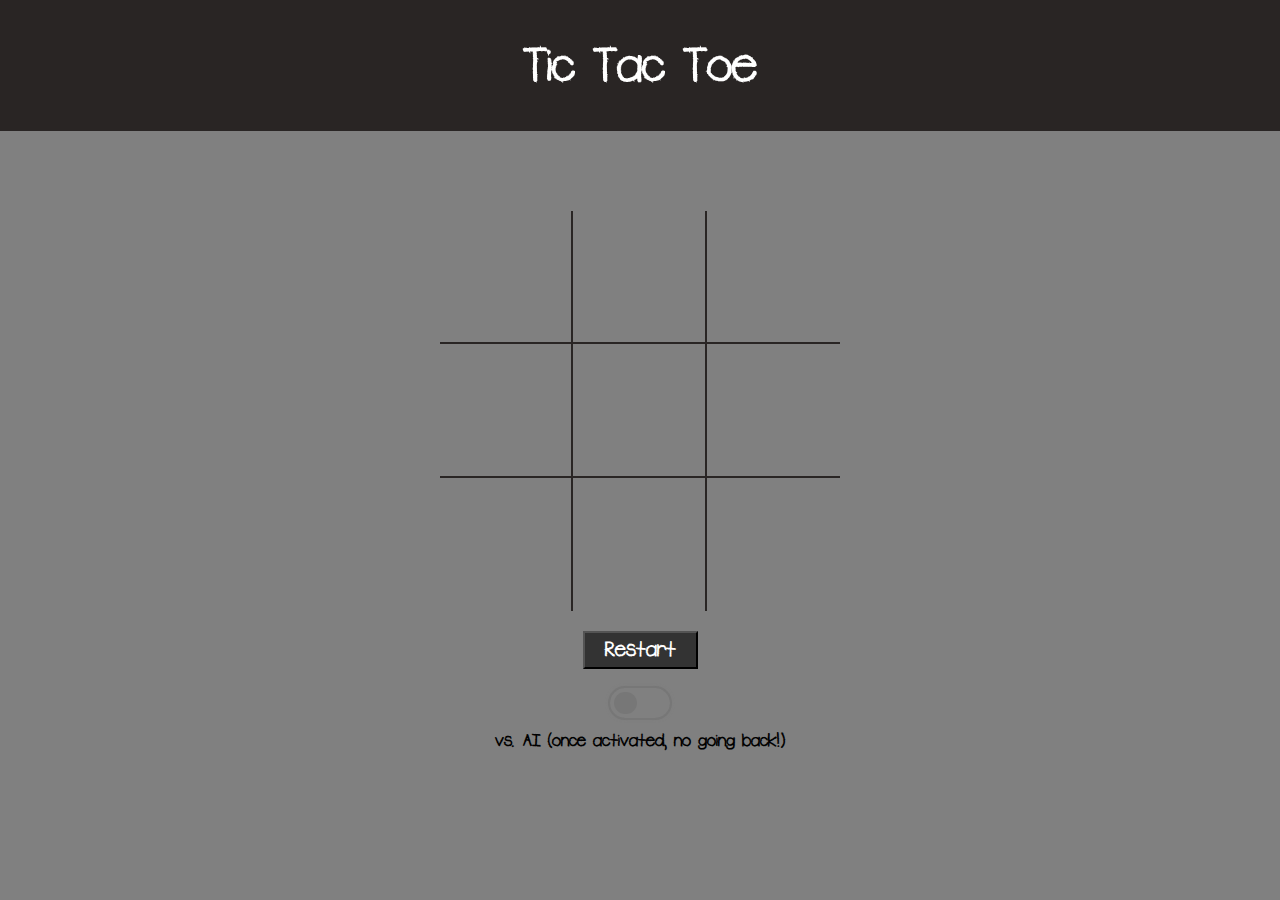
<file: index.html>
<!DOCTYPE html>
<html lang="en">

<head>
    <meta charset="UTF-8">
    <meta http-equiv="X-UA-Compatible" content="IE=edge">
    <meta name="viewport" content="width=device-width, initial-scale=1.0">
    <link rel="stylesheet" href="styles.css">
    <title>Document</title>
</head>

<body>
    <div class="container" id="blur">
        <header>
            <h1>Tic Tac Toe</h1>
        </header>
        <div class="board-wrapper">
            <div id="board">
            </div>
            <button onclick="Gameboard.resetBoard()">Restart</button>
        </div>
        <div>
        <label id="switch-slider" class="switch">
            <input id="checkbox1" type="checkbox">
            <span class="slider"></span>
          </label>
          <p id="switch-slider-text">vs. AI (once activated, no going back!)</p>
        </div>
    </div>
    <div id="popup">
        <h2 id="winner">testing this
        </h2>
        <a href="#" onclick="toggle()">Close</a>
    </div>
    </div>
    <script src="main.js"></script>
</body>

</html>
</file>
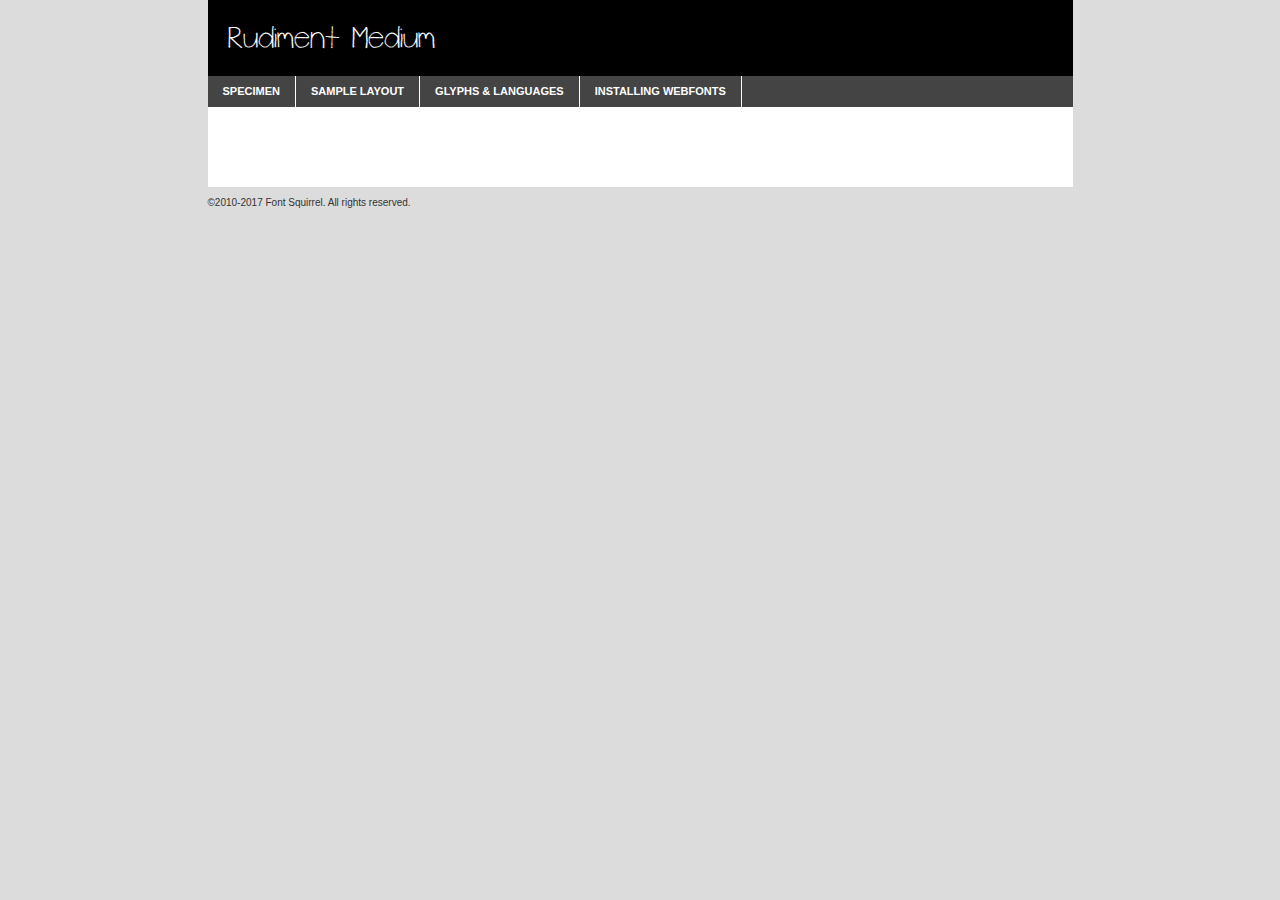
<file: fonts/rudiment-demo.html>
<!DOCTYPE html PUBLIC "-//W3C//DTD XHTML 1.0 Transitional//EN"
        "http://www.w3.org/TR/xhtml1/DTD/xhtml1-transitional.dtd">

<html xmlns="http://www.w3.org/1999/xhtml" xml:lang="en" lang="en">
<head>
    <meta http-equiv="Content-Type" content="text/html; charset=utf-8"/>
    <script src="http://ajax.googleapis.com/ajax/libs/jquery/1.7.2/jquery.min.js" type="text/javascript" charset="utf-8"></script>
    <script type="text/javascript">
		(function($) {
			$.fn.easyTabs = function(option) {
				var param = jQuery.extend({ fadeSpeed: 'fast', defaultContent: 1, activeClass: 'active' }, option);
				$(this).each(function() {
					var thisId = '#' + this.id;
					if ( param.defaultContent == '' )
					{
						param.defaultContent = 1;
					}
					if ( typeof param.defaultContent == 'number' )
					{
						var defaultTab = $(thisId + ' .tabs li:eq(' + (param.defaultContent - 1) + ') a').attr('href').substr(1);
					}
					else
					{
						var defaultTab = param.defaultContent;
					}
					$(thisId + ' .tabs li a').each(function() {
						var tabToHide = $(this).attr('href').substr(1);
						$('#' + tabToHide).addClass('easytabs-tab-content');
					});
					hideAll();
					changeContent(defaultTab);

					function hideAll() {$(thisId + ' .easytabs-tab-content').hide();}

					function changeContent(tabId)
					{
						hideAll();
						$(thisId + ' .tabs li').removeClass(param.activeClass);
						$(thisId + ' .tabs li a[href=#' + tabId + ']').closest('li').addClass(param.activeClass);
						if ( param.fadeSpeed != 'none' )
						{
							$(thisId + ' #' + tabId).fadeIn(param.fadeSpeed);
						}
						else
						{
							$(thisId + ' #' + tabId).show();
						}
					}

					$(thisId + ' .tabs li').click(function() {
						var tabId = $(this).find('a').attr('href').substr(1);
						changeContent(tabId);
						return false;
					});
				});
			}
		})(jQuery);
    </script>
    <link rel="stylesheet" href="specimen_files/specimen_stylesheet.css" type="text/css" charset="utf-8"/>
    <link rel="stylesheet" href="stylesheet.css" type="text/css" charset="utf-8"/>

    <style type="text/css">
        		body {
			font-family: 'rudimentmedium';
        		}

            </style>

    <title>Rudiment Medium Specimen</title>


    <script type="text/javascript" charset="utf-8">
		$(document).ready(function() {
			$('#container').easyTabs({ defaultContent: 1 });
		});
    </script>
</head>

<body>
<div id="container">
    <div id="header">
		Rudiment Medium    </div>
    <ul class="tabs">
        <li><a href="#specimen">Specimen</a></li>
        <li><a href="#layout">Sample Layout</a></li>
		        <li><a href="#glyphs">Glyphs &amp; Languages</a></li>
        <li><a href="#installing">Installing Webfonts</a></li>

    </ul>

    <div id="main_content">


        <div id="specimen">

            <div class="section">
                <div class="grid12 firstcol">
                    <div class="huge">AaBb</div>
                </div>
            </div>

            <div class="section">
                <div class="glyph_range">A&#x200B;B&#x200b;C&#x200b;D&#x200b;E&#x200b;F&#x200b;G&#x200b;H&#x200b;I&#x200b;J&#x200b;K&#x200b;L&#x200b;M&#x200b;N&#x200b;O&#x200b;P&#x200b;Q&#x200b;R&#x200b;S&#x200b;T&#x200b;U&#x200b;V&#x200b;W&#x200b;X&#x200b;Y&#x200b;Z&#x200b;a&#x200b;b&#x200b;c&#x200b;d&#x200b;e&#x200b;f&#x200b;g&#x200b;h&#x200b;i&#x200b;j&#x200b;k&#x200b;l&#x200b;m&#x200b;n&#x200b;o&#x200b;p&#x200b;q&#x200b;r&#x200b;s&#x200b;t&#x200b;u&#x200b;v&#x200b;w&#x200b;x&#x200b;y&#x200b;z&#x200b;1&#x200b;2&#x200b;3&#x200b;4&#x200b;5&#x200b;6&#x200b;7&#x200b;8&#x200b;9&#x200b;0&#x200b;&amp;&#x200b;.&#x200b;,&#x200b;?&#x200b;!&#x200b;&#64;&#x200b;(&#x200b;)&#x200b;#&#x200b;$&#x200b;%&#x200b;*&#x200b;+&#x200b;-&#x200b;=&#x200b;:&#x200b;;</div>
            </div>
            <div class="section">
                <div class="grid12 firstcol">
                    <table class="sample_table">
                        <tr>
                            <td>10</td>
                            <td class="size10">abcdefghijklmnopqrstuvwxyzABCDEFGHIJKLMNOPQRSTUVWXYZ0123456789abcdefghijklmnopqrstuvwxyzABCDEFGHIJKLMNOPQRSTUVWXYZ0123456789abcdefghijklmnopqrstuvwxyzABCDEFGHIJKLMNOPQRSTUVWXYZ</td>
                        </tr>
                        <tr>
                            <td>11</td>
                            <td class="size11">abcdefghijklmnopqrstuvwxyzABCDEFGHIJKLMNOPQRSTUVWXYZ0123456789abcdefghijklmnopqrstuvwxyzABCDEFGHIJKLMNOPQRSTUVWXYZ0123456789abcdefghijklmnopqrstuvwxyzABCDEFGHIJKLMNOPQRSTUVWXYZ</td>
                        </tr>
                        <tr>
                            <td>12</td>
                            <td class="size12">abcdefghijklmnopqrstuvwxyzABCDEFGHIJKLMNOPQRSTUVWXYZ0123456789abcdefghijklmnopqrstuvwxyzABCDEFGHIJKLMNOPQRSTUVWXYZ0123456789abcdefghijklmnopqrstuvwxyzABCDEFGHIJKLMNOPQRSTUVWXYZ</td>
                        </tr>
                        <tr>
                            <td>13</td>
                            <td class="size13">abcdefghijklmnopqrstuvwxyzABCDEFGHIJKLMNOPQRSTUVWXYZ0123456789abcdefghijklmnopqrstuvwxyzABCDEFGHIJKLMNOPQRSTUVWXYZ0123456789abcdefghijklmnopqrstuvwxyzABCDEFGHIJKLMNOPQRSTUVWXYZ</td>
                        </tr>
                        <tr>
                            <td>14</td>
                            <td class="size14">abcdefghijklmnopqrstuvwxyzABCDEFGHIJKLMNOPQRSTUVWXYZ0123456789abcdefghijklmnopqrstuvwxyzABCDEFGHIJKLMNOPQRSTUVWXYZ0123456789abcdefghijklmnopqrstuvwxyzABCDEFGHIJKLMNOPQRSTUVWXYZ</td>
                        </tr>
                        <tr>
                            <td>16</td>
                            <td class="size16">abcdefghijklmnopqrstuvwxyzABCDEFGHIJKLMNOPQRSTUVWXYZ0123456789abcdefghijklmnopqrstuvwxyzABCDEFGHIJKLMNOPQRSTUVWXYZ</td>
                        </tr>
                        <tr>
                            <td>18</td>
                            <td class="size18">abcdefghijklmnopqrstuvwxyzABCDEFGHIJKLMNOPQRSTUVWXYZ0123456789abcdefghijklmnopqrstuvwxyzABCDEFGHIJKLMNOPQRSTUVWXYZ</td>
                        </tr>
                        <tr>
                            <td>20</td>
                            <td class="size20">abcdefghijklmnopqrstuvwxyzABCDEFGHIJKLMNOPQRSTUVWXYZ0123456789abcdefghijklmnopqrstuvwxyzABCDEFGHIJKLMNOPQRSTUVWXYZ</td>
                        </tr>
                        <tr>
                            <td>24</td>
                            <td class="size24">abcdefghijklmnopqrstuvwxyzABCDEFGHIJKLMNOPQRSTUVWXYZ0123456789abcdefghijklmnopqrstuvwxyzABCDEFGHIJKLMNOPQRSTUVWXYZ</td>
                        </tr>
                        <tr>
                            <td>30</td>
                            <td class="size30">abcdefghijklmnopqrstuvwxyzABCDEFGHIJKLMNOPQRSTUVWXYZ0123456789abcdefghijklmnopqrstuvwxyzABCDEFGHIJKLMNOPQRSTUVWXYZ</td>
                        </tr>
                        <tr>
                            <td>36</td>
                            <td class="size36">abcdefghijklmnopqrstuvwxyzABCDEFGHIJKLMNOPQRSTUVWXYZ0123456789abcdefghijklmnopqrstuvwxyzABCDEFGHIJKLMNOPQRSTUVWXYZ</td>
                        </tr>
                        <tr>
                            <td>48</td>
                            <td class="size48">abcdefghijklmnopqrstuvwxyzABCDEFGHIJKLMNOPQRSTUVWXYZ0123456789abcdefghijklmnopqrstuvwxyzABCDEFGHIJKLMNOPQRSTUVWXYZ</td>
                        </tr>
                        <tr>
                            <td>60</td>
                            <td class="size60">abcdefghijklmnopqrstuvwxyzABCDEFGHIJKLMNOPQRSTUVWXYZ0123456789abcdefghijklmnopqrstuvwxyzABCDEFGHIJKLMNOPQRSTUVWXYZ</td>
                        </tr>
                        <tr>
                            <td>72</td>
                            <td class="size72">abcdefghijklmnopqrstuvwxyzABCDEFGHIJKLMNOPQRSTUVWXYZ0123456789abcdefghijklmnopqrstuvwxyzABCDEFGHIJKLMNOPQRSTUVWXYZ</td>
                        </tr>
                        <tr>
                            <td>90</td>
                            <td class="size90">abcdefghijklmnopqrstuvwxyzABCDEFGHIJKLMNOPQRSTUVWXYZ0123456789abcdefghijklmnopqrstuvwxyzABCDEFGHIJKLMNOPQRSTUVWXYZ</td>
                        </tr>
                    </table>

                </div>

            </div>


            <div class="section" id="bodycomparison">


                <div id="xheight">
                    <div class="fontbody">&#x25FC;&#x25FC;&#x25FC;&#x25FC;&#x25FC;&#x25FC;&#x25FC;&#x25FC;&#x25FC;&#x25FC;&#x25FC;&#x25FC;&#x25FC;&#x25FC;&#x25FC;&#x25FC;&#x25FC;&#x25FC;&#x25FC;&#x25FC;&#x25FC;&#x25FC;&#x25FC;&#x25FC;&#x25FC;&#x25FC;&#x25FC;&#x25FC;&#x25FC;&#x25FC;&#x25FC;&#x25FC;&#x25FC;&#x25FC;&#x25FC;&#x25FC;&#x25FC;&#x25FC;&#x25FC;&#x25FC;&#x25FC;&#x25FC;&#x25FC;&#x25FC;&#x25FC;&#x25FC;&#x25FC;&#x25FC;&#x25FC;&#x25FC;&#x25FC;&#x25FC;&#x25FC;&#x25FC;&#x25FC;&#x25FC;&#x25FC;&#x25FC;&#x25FC;&#x25FC;&#x25FC;&#x25FC;&#x25FC;&#x25FC;&#x25FC;&#x25FC;&#x25FC;&#x25FC;&#x25FC;&#x25FC;&#x25FC;&#x25FC;&#x25FC;&#x25FC;&#x25FC;&#x25FC;&#x25FC;&#x25FC;&#x25FC;&#x25FC;&#x25FC;&#x25FC;&#x25FC;&#x25FC;&#x25FC;&#x25FC;&#x25FC;&#x25FC;&#x25FC;&#x25FC;&#x25FC;&#x25FC;&#x25FC;&#x25FC;&#x25FC;&#x25FC;&#x25FC;&#x25FC;&#x25FC;body</div>
                    <div class="arialbody">body</div>
                    <div class="verdanabody">body</div>
                    <div class="georgiabody">body</div>
                </div>
                <div class="fontbody" style="z-index:1">
                    body<span>Rudiment Medium</span>
                </div>
                <div class="arialbody" style="z-index:1">
                    body<span>Arial</span>
                </div>
                <div class="verdanabody" style="z-index:1">
                    body<span>Verdana</span>
                </div>
                <div class="georgiabody" style="z-index:1">
                    body<span>Georgia</span>
                </div>


            </div>


            <div class="section psample psample_row1" id="">

                <div class="grid2 firstcol">
                    <p class="size10"><span>10.</span>Aenean lacinia bibendum nulla sed consectetur. Fusce dapibus, tellus ac cursus commodo, tortor mauris condimentum nibh, ut fermentum massa justo sit amet risus. Nullam id dolor id nibh ultricies vehicula ut id elit. Cum sociis natoque penatibus et magnis dis parturient montes, nascetur ridiculus mus. Nulla vitae elit libero, a pharetra augue.</p>

                </div>
                <div class="grid3">
                    <p class="size11"><span>11.</span>Aenean lacinia bibendum nulla sed consectetur. Fusce dapibus, tellus ac cursus commodo, tortor mauris condimentum nibh, ut fermentum massa justo sit amet risus. Nullam id dolor id nibh ultricies vehicula ut id elit. Cum sociis natoque penatibus et magnis dis parturient montes, nascetur ridiculus mus. Nulla vitae elit libero, a pharetra augue.</p>

                </div>
                <div class="grid3">
                    <p class="size12"><span>12.</span>Aenean lacinia bibendum nulla sed consectetur. Fusce dapibus, tellus ac cursus commodo, tortor mauris condimentum nibh, ut fermentum massa justo sit amet risus. Nullam id dolor id nibh ultricies vehicula ut id elit. Cum sociis natoque penatibus et magnis dis parturient montes, nascetur ridiculus mus. Nulla vitae elit libero, a pharetra augue.</p>

                </div>
                <div class="grid4">
                    <p class="size13"><span>13.</span>Aenean lacinia bibendum nulla sed consectetur. Fusce dapibus, tellus ac cursus commodo, tortor mauris condimentum nibh, ut fermentum massa justo sit amet risus. Nullam id dolor id nibh ultricies vehicula ut id elit. Cum sociis natoque penatibus et magnis dis parturient montes, nascetur ridiculus mus. Nulla vitae elit libero, a pharetra augue.</p>

                </div>
                <div class="white_blend"></div>

            </div>
            <div class="section psample psample_row2" id="">
                <div class="grid3 firstcol">
                    <p class="size14"><span>14.</span>Aenean lacinia bibendum nulla sed consectetur. Fusce dapibus, tellus ac cursus commodo, tortor mauris condimentum nibh, ut fermentum massa justo sit amet risus. Nullam id dolor id nibh ultricies vehicula ut id elit. Cum sociis natoque penatibus et magnis dis parturient montes, nascetur ridiculus mus. Nulla vitae elit libero, a pharetra augue.</p>

                </div>
                <div class="grid4">
                    <p class="size16"><span>16.</span>Aenean lacinia bibendum nulla sed consectetur. Fusce dapibus, tellus ac cursus commodo, tortor mauris condimentum nibh, ut fermentum massa justo sit amet risus. Nullam id dolor id nibh ultricies vehicula ut id elit. Cum sociis natoque penatibus et magnis dis parturient montes, nascetur ridiculus mus. Nulla vitae elit libero, a pharetra augue.</p>

                </div>
                <div class="grid5">
                    <p class="size18"><span>18.</span>Aenean lacinia bibendum nulla sed consectetur. Fusce dapibus, tellus ac cursus commodo, tortor mauris condimentum nibh, ut fermentum massa justo sit amet risus. Nullam id dolor id nibh ultricies vehicula ut id elit. Cum sociis natoque penatibus et magnis dis parturient montes, nascetur ridiculus mus. Nulla vitae elit libero, a pharetra augue.</p>

                </div>

                <div class="white_blend"></div>

            </div>

            <div class="section psample psample_row3" id="">
                <div class="grid5 firstcol">
                    <p class="size20"><span>20.</span>Aenean lacinia bibendum nulla sed consectetur. Fusce dapibus, tellus ac cursus commodo, tortor mauris condimentum nibh, ut fermentum massa justo sit amet risus. Nullam id dolor id nibh ultricies vehicula ut id elit. Cum sociis natoque penatibus et magnis dis parturient montes, nascetur ridiculus mus. Nulla vitae elit libero, a pharetra augue.</p>
                </div>
                <div class="grid7">
                    <p class="size24"><span>24.</span>Aenean lacinia bibendum nulla sed consectetur. Fusce dapibus, tellus ac cursus commodo, tortor mauris condimentum nibh, ut fermentum massa justo sit amet risus. Nullam id dolor id nibh ultricies vehicula ut id elit. Cum sociis natoque penatibus et magnis dis parturient montes, nascetur ridiculus mus. Nulla vitae elit libero, a pharetra augue.</p>
                </div>

                <div class="white_blend"></div>

            </div>

            <div class="section psample psample_row4" id="">
                <div class="grid12 firstcol">
                    <p class="size30"><span>30.</span>Aenean lacinia bibendum nulla sed consectetur. Fusce dapibus, tellus ac cursus commodo, tortor mauris condimentum nibh, ut fermentum massa justo sit amet risus. Nullam id dolor id nibh ultricies vehicula ut id elit. Cum sociis natoque penatibus et magnis dis parturient montes, nascetur ridiculus mus. Nulla vitae elit libero, a pharetra augue.</p>
                </div>
                <div class="white_blend"></div>

            </div>


            <div class="section psample psample_row1 fullreverse">
                <div class="grid2 firstcol">
                    <p class="size10"><span>10.</span>Aenean lacinia bibendum nulla sed consectetur. Fusce dapibus, tellus ac cursus commodo, tortor mauris condimentum nibh, ut fermentum massa justo sit amet risus. Nullam id dolor id nibh ultricies vehicula ut id elit. Cum sociis natoque penatibus et magnis dis parturient montes, nascetur ridiculus mus. Nulla vitae elit libero, a pharetra augue.</p>

                </div>
                <div class="grid3">
                    <p class="size11"><span>11.</span>Aenean lacinia bibendum nulla sed consectetur. Fusce dapibus, tellus ac cursus commodo, tortor mauris condimentum nibh, ut fermentum massa justo sit amet risus. Nullam id dolor id nibh ultricies vehicula ut id elit. Cum sociis natoque penatibus et magnis dis parturient montes, nascetur ridiculus mus. Nulla vitae elit libero, a pharetra augue.</p>

                </div>
                <div class="grid3">
                    <p class="size12"><span>12.</span>Aenean lacinia bibendum nulla sed consectetur. Fusce dapibus, tellus ac cursus commodo, tortor mauris condimentum nibh, ut fermentum massa justo sit amet risus. Nullam id dolor id nibh ultricies vehicula ut id elit. Cum sociis natoque penatibus et magnis dis parturient montes, nascetur ridiculus mus. Nulla vitae elit libero, a pharetra augue.</p>

                </div>
                <div class="grid4">
                    <p class="size13"><span>13.</span>Aenean lacinia bibendum nulla sed consectetur. Fusce dapibus, tellus ac cursus commodo, tortor mauris condimentum nibh, ut fermentum massa justo sit amet risus. Nullam id dolor id nibh ultricies vehicula ut id elit. Cum sociis natoque penatibus et magnis dis parturient montes, nascetur ridiculus mus. Nulla vitae elit libero, a pharetra augue.</p>

                </div>
                <div class="black_blend"></div>

            </div>

            <div class="section psample psample_row2 fullreverse">
                <div class="grid3 firstcol">
                    <p class="size14"><span>14.</span>Aenean lacinia bibendum nulla sed consectetur. Fusce dapibus, tellus ac cursus commodo, tortor mauris condimentum nibh, ut fermentum massa justo sit amet risus. Nullam id dolor id nibh ultricies vehicula ut id elit. Cum sociis natoque penatibus et magnis dis parturient montes, nascetur ridiculus mus. Nulla vitae elit libero, a pharetra augue.</p>

                </div>
                <div class="grid4">
                    <p class="size16"><span>16.</span>Aenean lacinia bibendum nulla sed consectetur. Fusce dapibus, tellus ac cursus commodo, tortor mauris condimentum nibh, ut fermentum massa justo sit amet risus. Nullam id dolor id nibh ultricies vehicula ut id elit. Cum sociis natoque penatibus et magnis dis parturient montes, nascetur ridiculus mus. Nulla vitae elit libero, a pharetra augue.</p>

                </div>
                <div class="grid5">
                    <p class="size18"><span>18.</span>Aenean lacinia bibendum nulla sed consectetur. Fusce dapibus, tellus ac cursus commodo, tortor mauris condimentum nibh, ut fermentum massa justo sit amet risus. Nullam id dolor id nibh ultricies vehicula ut id elit. Cum sociis natoque penatibus et magnis dis parturient montes, nascetur ridiculus mus. Nulla vitae elit libero, a pharetra augue.</p>

                </div>
                <div class="black_blend"></div>

            </div>

            <div class="section psample fullreverse psample_row3" id="">
                <div class="grid5 firstcol">
                    <p class="size20"><span>20.</span>Aenean lacinia bibendum nulla sed consectetur. Fusce dapibus, tellus ac cursus commodo, tortor mauris condimentum nibh, ut fermentum massa justo sit amet risus. Nullam id dolor id nibh ultricies vehicula ut id elit. Cum sociis natoque penatibus et magnis dis parturient montes, nascetur ridiculus mus. Nulla vitae elit libero, a pharetra augue.</p>
                </div>
                <div class="grid7">
                    <p class="size24"><span>24.</span>Aenean lacinia bibendum nulla sed consectetur. Fusce dapibus, tellus ac cursus commodo, tortor mauris condimentum nibh, ut fermentum massa justo sit amet risus. Nullam id dolor id nibh ultricies vehicula ut id elit. Cum sociis natoque penatibus et magnis dis parturient montes, nascetur ridiculus mus. Nulla vitae elit libero, a pharetra augue.</p>
                </div>

                <div class="black_blend"></div>

            </div>

            <div class="section psample fullreverse psample_row4" id="" style="border-bottom: 20px #000 solid;">
                <div class="grid12 firstcol">
                    <p class="size30"><span>30.</span>Aenean lacinia bibendum nulla sed consectetur. Fusce dapibus, tellus ac cursus commodo, tortor mauris condimentum nibh, ut fermentum massa justo sit amet risus. Nullam id dolor id nibh ultricies vehicula ut id elit. Cum sociis natoque penatibus et magnis dis parturient montes, nascetur ridiculus mus. Nulla vitae elit libero, a pharetra augue.</p>
                </div>
                <div class="black_blend"></div>

            </div>


        </div>

        <div id="layout">

            <div class="section">

                <div class="grid12 firstcol">
                    <h1>Lorem Ipsum Dolor</h1>
                    <h2>Etiam porta sem malesuada magna mollis euismod</h2>

                    <p class="byline">By <a href="#link">Aenean Lacinia</a></p>
                </div>
            </div>
            <div class="section">
                <div class="grid8 firstcol">
                    <p class="large">Donec sed odio dui. Morbi leo risus, porta ac consectetur ac, vestibulum at eros. Fusce dapibus, tellus ac cursus commodo, tortor mauris condimentum nibh, ut fermentum massa justo sit amet risus. </p>


                    <h3>Pellentesque ornare sem</h3>

                    <p>Maecenas sed diam eget risus varius blandit sit amet non magna. Maecenas faucibus mollis interdum. Donec ullamcorper nulla non metus auctor fringilla. Nullam id dolor id nibh ultricies vehicula ut id elit. Nullam id dolor id nibh ultricies vehicula ut id elit. </p>

                    <p>Aenean eu leo quam. Pellentesque ornare sem lacinia quam venenatis vestibulum. Lorem ipsum dolor sit amet, consectetur adipiscing elit. Cum sociis natoque penatibus et magnis dis parturient montes, nascetur ridiculus mus. </p>

                    <p>Nulla vitae elit libero, a pharetra augue. Praesent commodo cursus magna, vel scelerisque nisl consectetur et. Aenean lacinia bibendum nulla sed consectetur. </p>

                    <p>Nullam quis risus eget urna mollis ornare vel eu leo. Nullam quis risus eget urna mollis ornare vel eu leo. Maecenas sed diam eget risus varius blandit sit amet non magna. Donec ullamcorper nulla non metus auctor fringilla. </p>

                    <h3>Cras mattis consectetur</h3>

                    <p>Aenean eu leo quam. Pellentesque ornare sem lacinia quam venenatis vestibulum. Aenean lacinia bibendum nulla sed consectetur. Integer posuere erat a ante venenatis dapibus posuere velit aliquet. Cras mattis consectetur purus sit amet fermentum. </p>

                    <p>Nullam id dolor id nibh ultricies vehicula ut id elit. Nullam quis risus eget urna mollis ornare vel eu leo. Cras mattis consectetur purus sit amet fermentum.</p>
                </div>

                <div class="grid4 sidebar">

                    <div class="box reverse">
                        <p class="last">Nullam quis risus eget urna mollis ornare vel eu leo. Donec ullamcorper nulla non metus auctor fringilla. Cras mattis consectetur purus sit amet fermentum. Sed posuere consectetur est at lobortis. Lorem ipsum dolor sit amet, consectetur adipiscing elit. </p>
                    </div>

                    <p class="caption">Maecenas sed diam eget risus varius.</p>

                    <p>Vestibulum id ligula porta felis euismod semper. Integer posuere erat a ante venenatis dapibus posuere velit aliquet. Vestibulum id ligula porta felis euismod semper. Sed posuere consectetur est at lobortis. Maecenas sed diam eget risus varius blandit sit amet non magna. Fusce dapibus, tellus ac cursus commodo, tortor mauris condimentum nibh, ut fermentum massa justo sit amet risus. </p>


                    <p>Duis mollis, est non commodo luctus, nisi erat porttitor ligula, eget lacinia odio sem nec elit. Aenean lacinia bibendum nulla sed consectetur. Vivamus sagittis lacus vel augue laoreet rutrum faucibus dolor auctor. Aenean lacinia bibendum nulla sed consectetur. Nullam quis risus eget urna mollis ornare vel eu leo. </p>

                    <p>Praesent commodo cursus magna, vel scelerisque nisl consectetur et. Donec ullamcorper nulla non metus auctor fringilla. Maecenas faucibus mollis interdum. Fusce dapibus, tellus ac cursus commodo, tortor mauris condimentum nibh, ut fermentum massa justo sit amet risus. </p>

                </div>
            </div>

        </div>


		

        <div id="glyphs">
            <div class="section">
                <div class="grid12 firstcol">

                    <h1>Language Support</h1>
                    <p>The subset of Rudiment Medium in this kit supports the following languages:<br/>

						English, Arrernte, Bislama, Cebuano, Fijian, Gilbertese, Hmong, Ibanag, Iloko_ilokano, Interglossa_glosa, Interlingua, Lojban, Norfolk_pitcairnese, Oromo, Rotokas, Seychelles_creole, Shona, Somali, Southern_ndebele, Swahili, Swati_swazi, Tok_pisin, Warlpiri, Xhosa, Zulu, Latinbasic, Ubasic, Demo                    </p>
                    <h1>Glyph Chart</h1>
                    <p>The subset of Rudiment Medium in this kit includes all the glyphs listed below. Unicode entities are included above each glyph to help you insert individual characters into your layout.</p>
                    <div id="glyph_chart">

																				                                <div><p>&amp;#13;</p>&#13;</div>
																				                                <div><p>&amp;#32;</p>&#32;</div>
																				                                <div><p>&amp;#33;</p>&#33;</div>
																				                                <div><p>&amp;#34;</p>&#34;</div>
																				                                <div><p>&amp;#35;</p>&#35;</div>
																				                                <div><p>&amp;#36;</p>&#36;</div>
																				                                <div><p>&amp;#37;</p>&#37;</div>
																				                                <div><p>&amp;#38;</p>&#38;</div>
																				                                <div><p>&amp;#39;</p>&#39;</div>
																				                                <div><p>&amp;#40;</p>&#40;</div>
																				                                <div><p>&amp;#41;</p>&#41;</div>
																				                                <div><p>&amp;#42;</p>&#42;</div>
																				                                <div><p>&amp;#43;</p>&#43;</div>
																				                                <div><p>&amp;#44;</p>&#44;</div>
																				                                <div><p>&amp;#45;</p>&#45;</div>
																				                                <div><p>&amp;#46;</p>&#46;</div>
																				                                <div><p>&amp;#47;</p>&#47;</div>
																				                                <div><p>&amp;#48;</p>&#48;</div>
																				                                <div><p>&amp;#49;</p>&#49;</div>
																				                                <div><p>&amp;#50;</p>&#50;</div>
																				                                <div><p>&amp;#51;</p>&#51;</div>
																				                                <div><p>&amp;#52;</p>&#52;</div>
																				                                <div><p>&amp;#53;</p>&#53;</div>
																				                                <div><p>&amp;#54;</p>&#54;</div>
																				                                <div><p>&amp;#55;</p>&#55;</div>
																				                                <div><p>&amp;#56;</p>&#56;</div>
																				                                <div><p>&amp;#57;</p>&#57;</div>
																				                                <div><p>&amp;#58;</p>&#58;</div>
																				                                <div><p>&amp;#59;</p>&#59;</div>
																				                                <div><p>&amp;#60;</p>&#60;</div>
																				                                <div><p>&amp;#61;</p>&#61;</div>
																				                                <div><p>&amp;#62;</p>&#62;</div>
																				                                <div><p>&amp;#63;</p>&#63;</div>
																				                                <div><p>&amp;#64;</p>&#64;</div>
																				                                <div><p>&amp;#65;</p>&#65;</div>
																				                                <div><p>&amp;#66;</p>&#66;</div>
																				                                <div><p>&amp;#67;</p>&#67;</div>
																				                                <div><p>&amp;#68;</p>&#68;</div>
																				                                <div><p>&amp;#69;</p>&#69;</div>
																				                                <div><p>&amp;#70;</p>&#70;</div>
																				                                <div><p>&amp;#71;</p>&#71;</div>
																				                                <div><p>&amp;#72;</p>&#72;</div>
																				                                <div><p>&amp;#73;</p>&#73;</div>
																				                                <div><p>&amp;#74;</p>&#74;</div>
																				                                <div><p>&amp;#75;</p>&#75;</div>
																				                                <div><p>&amp;#76;</p>&#76;</div>
																				                                <div><p>&amp;#77;</p>&#77;</div>
																				                                <div><p>&amp;#78;</p>&#78;</div>
																				                                <div><p>&amp;#79;</p>&#79;</div>
																				                                <div><p>&amp;#80;</p>&#80;</div>
																				                                <div><p>&amp;#81;</p>&#81;</div>
																				                                <div><p>&amp;#82;</p>&#82;</div>
																				                                <div><p>&amp;#83;</p>&#83;</div>
																				                                <div><p>&amp;#84;</p>&#84;</div>
																				                                <div><p>&amp;#85;</p>&#85;</div>
																				                                <div><p>&amp;#86;</p>&#86;</div>
																				                                <div><p>&amp;#87;</p>&#87;</div>
																				                                <div><p>&amp;#88;</p>&#88;</div>
																				                                <div><p>&amp;#89;</p>&#89;</div>
																				                                <div><p>&amp;#90;</p>&#90;</div>
																				                                <div><p>&amp;#91;</p>&#91;</div>
																				                                <div><p>&amp;#92;</p>&#92;</div>
																				                                <div><p>&amp;#93;</p>&#93;</div>
																				                                <div><p>&amp;#94;</p>&#94;</div>
																				                                <div><p>&amp;#95;</p>&#95;</div>
																				                                <div><p>&amp;#96;</p>&#96;</div>
																				                                <div><p>&amp;#97;</p>&#97;</div>
																				                                <div><p>&amp;#98;</p>&#98;</div>
																				                                <div><p>&amp;#99;</p>&#99;</div>
																				                                <div><p>&amp;#100;</p>&#100;</div>
																				                                <div><p>&amp;#101;</p>&#101;</div>
																				                                <div><p>&amp;#102;</p>&#102;</div>
																				                                <div><p>&amp;#103;</p>&#103;</div>
																				                                <div><p>&amp;#104;</p>&#104;</div>
																				                                <div><p>&amp;#105;</p>&#105;</div>
																				                                <div><p>&amp;#106;</p>&#106;</div>
																				                                <div><p>&amp;#107;</p>&#107;</div>
																				                                <div><p>&amp;#108;</p>&#108;</div>
																				                                <div><p>&amp;#109;</p>&#109;</div>
																				                                <div><p>&amp;#110;</p>&#110;</div>
																				                                <div><p>&amp;#111;</p>&#111;</div>
																				                                <div><p>&amp;#112;</p>&#112;</div>
																				                                <div><p>&amp;#113;</p>&#113;</div>
																				                                <div><p>&amp;#114;</p>&#114;</div>
																				                                <div><p>&amp;#115;</p>&#115;</div>
																				                                <div><p>&amp;#116;</p>&#116;</div>
																				                                <div><p>&amp;#117;</p>&#117;</div>
																				                                <div><p>&amp;#118;</p>&#118;</div>
																				                                <div><p>&amp;#119;</p>&#119;</div>
																				                                <div><p>&amp;#120;</p>&#120;</div>
																				                                <div><p>&amp;#121;</p>&#121;</div>
																				                                <div><p>&amp;#122;</p>&#122;</div>
																				                                <div><p>&amp;#123;</p>&#123;</div>
																				                                <div><p>&amp;#124;</p>&#124;</div>
																				                                <div><p>&amp;#125;</p>&#125;</div>
																				                                <div><p>&amp;#126;</p>&#126;</div>
																				                                <div><p>&amp;#160;</p>&#160;</div>
																				                                <div><p>&amp;#173;</p>&#173;</div>
																				                                <div><p>&amp;#8192;</p>&#8192;</div>
																				                                <div><p>&amp;#8193;</p>&#8193;</div>
																				                                <div><p>&amp;#8194;</p>&#8194;</div>
																				                                <div><p>&amp;#8195;</p>&#8195;</div>
																				                                <div><p>&amp;#8196;</p>&#8196;</div>
																				                                <div><p>&amp;#8197;</p>&#8197;</div>
																				                                <div><p>&amp;#8198;</p>&#8198;</div>
																				                                <div><p>&amp;#8199;</p>&#8199;</div>
																				                                <div><p>&amp;#8200;</p>&#8200;</div>
																				                                <div><p>&amp;#8201;</p>&#8201;</div>
																				                                <div><p>&amp;#8202;</p>&#8202;</div>
																				                                <div><p>&amp;#8208;</p>&#8208;</div>
																				                                <div><p>&amp;#8209;</p>&#8209;</div>
																				                                <div><p>&amp;#8210;</p>&#8210;</div>
																				                                <div><p>&amp;#8211;</p>&#8211;</div>
																				                                <div><p>&amp;#8212;</p>&#8212;</div>
																				                                <div><p>&amp;#8239;</p>&#8239;</div>
																				                                <div><p>&amp;#8287;</p>&#8287;</div>
																				                                <div><p>&amp;#9724;</p>&#9724;</div>
																																													                    </div>
                </div>


            </div>
        </div>


        <div id="specs">

        </div>

        <div id="installing">
            <div class="section">
                <div class="grid7 firstcol">
                    <h1>Installing Webfonts</h1>

                    <p>Webfonts are supported by all major browser platforms but not all in the same way. There are currently four different font formats that must be included in order to target all browsers. This includes TTF, WOFF, EOT and SVG.</p>

                    <h2>1. Upload your webfonts</h2>
                    <p>You must upload your webfont kit to your website. They should be in or near the same directory as your CSS files.</p>

                    <h2>2. Include the webfont stylesheet</h2>
                    <p>A special CSS @font-face declaration helps the various browsers select the appropriate font it needs without causing you a bunch of headaches. Learn more about this syntax by reading the <a href="https://www.fontspring.com/blog/further-hardening-of-the-bulletproof-syntax">Fontspring blog post</a> about it. The code for it is as follows:</p>


                    <code>
                        @font-face{
                        font-family: 'MyWebFont';
                        src: url('WebFont.eot');
                        src: url('WebFont.eot?#iefix') format('embedded-opentype'),
                        url('WebFont.woff') format('woff'),
                        url('WebFont.ttf') format('truetype'),
                        url('WebFont.svg#webfont') format('svg');
                        }
                    </code>

                    <p>We've already gone ahead and generated the code for you. All you have to do is link to the stylesheet in your HTML, like this:</p>
                    <code>&lt;link rel=&quot;stylesheet&quot; href=&quot;stylesheet.css&quot; type=&quot;text/css&quot; charset=&quot;utf-8&quot; /&gt;</code>

                    <h2>3. Modify your own stylesheet</h2>
                    <p>To take advantage of your new fonts, you must tell your stylesheet to use them. Look at the original @font-face declaration above and find the property called "font-family." The name linked there will be what you use to reference the font. Prepend that webfont name to the font stack in the "font-family" property, inside the selector you want to change. For example:</p>
                    <code>p { font-family: 'WebFont', Arial, sans-serif; }</code>

                    <h2>4. Test</h2>
                    <p>Getting webfonts to work cross-browser <em>can</em> be tricky. Use the information in the sidebar to help you if you find that fonts aren't loading in a particular browser.</p>
                </div>

                <div class="grid5 sidebar">
                    <div class="box">
                        <h2>Troubleshooting<br/>Font-Face Problems</h2>
                        <p>Having trouble getting your webfonts to load in your new website? Here are some tips to sort out what might be the problem.</p>

                        <h3>Fonts not showing in any browser</h3>

                        <p>This sounds like you need to work on the plumbing. You either did not upload the fonts to the correct directory, or you did not link the fonts properly in the CSS. If you've confirmed that all this is correct and you still have a problem, take a look at your .htaccess file and see if requests are getting intercepted.</p>

                        <h3>Fonts not loading in iPhone or iPad</h3>

                        <p>The most common problem here is that you are serving the fonts from an IIS server. IIS refuses to serve files that have unknown MIME types. If that is the case, you must set the MIME type for SVG to "image/svg+xml" in the server settings. Follow these instructions from Microsoft if you need help.</p>

                        <h3>Fonts not loading in Firefox</h3>

                        <p>The primary reason for this failure? You are still using a version Firefox older than 3.5. So upgrade already! If that isn't it, then you are very likely serving fonts from a different domain. Firefox requires that all font assets be served from the same domain. Lastly it is possible that you need to add WOFF to your list of MIME types (if you are serving via IIS.)</p>

                        <h3>Fonts not loading in IE</h3>

                        <p>Are you looking at Internet Explorer on an actual Windows machine or are you cheating by using a service like Adobe BrowserLab? Many of these screenshot services do not render @font-face for IE. Best to test it on a real machine.</p>

                        <h3>Fonts not loading in IE9</h3>

                        <p>IE9, like Firefox, requires that fonts be served from the same domain as the website. Make sure that is the case.</p>
                    </div>
                </div>
            </div>

        </div>

    </div>
    <div id="footer">
        <p>&copy;2010-2017 Font Squirrel. All rights reserved.</p>
    </div>
</div>
</body>
</html>
</file>
<file: styles.css>
@font-face {
    font-family: 'rudimentmedium';
    src: url('fonts/rudiment-webfont.woff2') format('woff2'),
        url('fonts/rudiment-webfont.woff') format('woff');
    font-weight: normal;
    font-style: normal;

}

@keyframes fadeIn {
    0% {
        opacity: 0;
    }

    100% {
        opacity: 1;
    }
}

body {
    margin: 0;


}

.container {
    min-height: 100vh;
    text-align: center;
    background: grey;
}

.container#blur.active {
    filter: blur(5px)
}

header {
    display: flex;
    justify-content: center;
    align-items: center;
    background-color: #292524;
    color: white;
    font-family: rudimentmedium, cursive;
    font-size: 28px;

}

.board-wrapper {
    display: flex;
    flex-direction: column;
    justify-content: center;
    align-items: center;
    padding-top: 5em;

}

#board {
    display: grid;
    grid-template-columns: repeat(3, 1fr);
    grid-template-rows: repeat(3, 1fr);
    width: 400px;
    height: 400px;
}

.cells {
    display: flex;
    justify-content: center;
    align-items: center;
    font-size: 64px;
    font-family: rudimentmedium, cursive;
    animation: fadeIn ease 2s;
}

#winner {
    font-family: rudimentmedium, cursive;
    font-size: 48px;
}

img {
    cursor: pointer;
}

button,
a {
    position: relative;
    padding: 5px 20px;
    display: inline-block;
    margin-top: 20px;
    text-decoration: none;
    color: #fff;
    background: rgb (134, 43, 43);
    transition: 1s;
    background-color: #333;
    font-family: rudimentmedium, cursive;
    font-size: 24px;
    font-weight: 900;
}

button:hover,
a:hover {
    transition: 0.7s;
    background: #2b5c59;
}

#popup {
    width: 450px;
    padding: 32px;
    display: grid;
    justify-content: center;
    background: #292524;
    border-radius: 6px;
    position: absolute;
    top: 0;
    left: 50%;
    transform: translate(-50%, -50%) scale(0.1);
    text-align: center;
    opacity: 0;
    transition: transform 0.4s;
    color: white;
}

#popup.active {
    opacity: 100;
    top: 20%;
    transform: translate(-50%, -50%) scale(1);
}


#cell0,
#cell3,
#cell6,
#cell1,
#cell4,
#cell7 {
    border-right: 2px solid #292524;
}

#cell0,
#cell1,
#cell2,
#cell3,
#cell4,
#cell5 {
    border-bottom: 2px solid #292524;
}
.switch input
{
  display: none;
}

.switch 
{
  display: inline-block;
  width: 60px; /*=w*/
  height: 30px; /*=h*/
  margin: 4px;
  transform: translateY(50%);
  position: relative;
}
.slider
{
  position: absolute;
  top: 0;
  bottom: 0;
  left: 0;
  right: 0;
  border-radius: 30px;
  box-shadow: 0 0 0 2px #777, 0 0 4px #777;
  cursor: pointer;
  border: 4px solid transparent;
  overflow: hidden;
  transition: 0.2s;
}
.slider:before
{
  position: absolute;
  content: "";
  width: 100%;
  height: 100%;
  background-color: #777;
  border-radius: 30px;
  transform: translateX(-55px);
  transition: 0.2s;
}
input:checked + .slider:before
{
  transform: translateX(4px);
  background-color: rgb(141, 0, 0);
}
input:checked + .slider
{
  box-shadow: 0 0 0 2px rgb(141, 0, 0), 0 0 8px rgb(141, 0, 0);;
}
#switch-slider-text {
    font-family: rudimentmedium, cursive;
    font-size: 20px;
    font-weight: 900;
}
</file>
<file: fonts/stylesheet.css>
/*! Generated by Font Squirrel (https://www.fontsquirrel.com) on August 31, 2022 */



@font-face {
    font-family: 'rudimentmedium';
    src: url('rudiment-webfont.woff2') format('woff2'),
         url('rudiment-webfont.woff') format('woff');
    font-weight: normal;
    font-style: normal;

}
</file>
<file: fonts/specimen_files/specimen_stylesheet.css>
@import url('grid_12-825-55-15.css');

/*  
	CSS Reset by Eric Meyer - Released under Public Domain
    http://meyerweb.com/eric/tools/css/reset/
*/
html, body, div, span, applet, object, iframe,
h1, h2, h3, h4, h5, h6, p, blockquote, pre,
a, abbr, acronym, address, big, cite, code,
del, dfn, em, font, img, ins, kbd, q, s, samp,
small, strike, strong, sub, sup, tt, var,
b, u, i, center, dl, dt, dd, ol, ul, li,
fieldset, form, label, legend, table,
caption, tbody, tfoot, thead, tr, th, td {
	margin:         0;
	padding:        0;
	border:         0;
	outline:        0;
	font-size:      100%;
	vertical-align: baseline;
	background:     transparent;
}

body {
	line-height: 1;
}

ol, ul {
	list-style: none;
}

blockquote, q {
	quotes: none;
}

blockquote:before, blockquote:after,
q:before, q:after {
	content: '';
	content: none;
}

:focus {
	outline: 0;
}

ins {
	text-decoration: none;
}

del {
	text-decoration: line-through;
}

table {
	border-collapse: collapse;
	border-spacing:  0;
}


body {
	color:            #000;
	background-color: #dcdcdc;
}

a {
	text-decoration: none;
	color:           #1883ba;
}

h1 {
	font-size:     32px;
	font-weight:   normal;
	font-style:    normal;
	margin-bottom: 18px;
}

h2 {
	font-size: 18px;
}

#container {
	width:  865px;
	margin: 0px auto;
}


#header {
	padding:          20px;
	font-size:        36px;
	background-color: #000;
	color:            #fff;
}

#header span {
	color: #666;
}

#main_content {
	background-color: #fff;
	padding:          60px 20px 20px;
}


#footer p {
	margin:         0;
	padding-top:    10px;
	padding-bottom: 50px;
	color:          #333;
	font:           10px Arial, sans-serif;
}

.tabs {
	width:            100%;
	height:           31px;
	background-color: #444;
}

.tabs li {
	float:            left;
	margin:           0;
	overflow:         hidden;
	background-color: #444;
}

.tabs li a {
	display:         block;
	color:           #fff;
	text-decoration: none;
	font:            bold 11px/11px 'Arial';
	text-transform:  uppercase;
	padding:         10px 15px;
	border-right:    1px solid #fff;
}

.tabs li a:hover {
	background-color: #00b3ff;

}

.tabs li.active a {
	color:            #000;
	background-color: #fff;
}


div.huge {

	font-size:      300px;
	line-height:    1em;
	padding:        0;
	letter-spacing: -.02em;
	overflow:       hidden;
}

div.glyph_range {
	font-size:   72px;
	line-height: 1.1em;
}

.size10 {
	font-size: 10px;
}

.size11 {
	font-size: 11px;
}

.size12 {
	font-size: 12px;
}

.size13 {
	font-size: 13px;
}

.size14 {
	font-size: 14px;
}

.size16 {
	font-size: 16px;
}

.size18 {
	font-size: 18px;
}

.size20 {
	font-size: 20px;
}

.size24 {
	font-size: 24px;
}

.size30 {
	font-size: 30px;
}

.size36 {
	font-size: 36px;
}

.size48 {
	font-size: 48px;
}

.size60 {
	font-size: 60px;
}

.size72 {
	font-size: 72px;
}

.size90 {
	font-size: 90px;
}


.psample_row1 {
	height: 120px;
}

.psample_row1 {
	height: 120px;
}

.psample_row2 {
	height: 160px;
}

.psample_row3 {
	height: 160px;
}

.psample_row4 {
	height: 160px;
}

.psample {
	overflow: hidden;
	position: relative;
}

.psample p {
	line-height: 1.3em;
	display:     block;
	overflow:    hidden;
	margin:      0;
}

.psample span {
	margin-right: .5em;
}

.white_blend {
	width:            100%;
	height:           61px;
	background-image: url([data-uri]);
	position:         absolute;
	bottom:           0;
}

.black_blend {
	width:            100%;
	height:           61px;
	background-image: url([data-uri]);
	position:         absolute;
	bottom:           0;
}

.fullreverse {
	background:    #000 !important;
	color:         #fff !important;
	margin-left:   -20px;
	padding-left:  20px;
	margin-right:  -20px;
	padding-right: 20px;
	padding:       20px;
	margin-bottom: 0;
}


.sample_table td {
	padding-top:    3px;
	padding-bottom: 5px;
	padding-left:   5px;
	vertical-align: middle;
	line-height:    1.2em;
}

.sample_table td:first-child {
	background-color: #eee;
	text-align:       right;
	padding-right:    5px;
	padding-left:     0;
	padding:          5px;
	font:             11px/12px 'Courier New', Courier, mono;
}

code {
	white-space:      pre;
	background-color: #eee;
	display:          block;
	padding:          10px;
	margin-bottom:    18px;
	overflow:         auto;
}


.bottom, .last {
	margin-bottom:  0 !important;
	padding-bottom: 0 !important;
}

.box {
	padding:       18px;
	margin-bottom: 18px;
	background:    #eee;
}

.reverse, .reversed {
	background: #000 !important;
	color:      #fff !important;
	border:     none !important;
}

#bodycomparison {
	position:    relative;
	overflow:    hidden;
	font-size:   72px;
	height:      90px;
	white-space: nowrap;
}

#bodycomparison div {
	font-size:   72px;
	line-height: 90px;
	display:     inline;
	margin:      0 15px 0 0;
	padding:     0;
}

#bodycomparison div span {
	font:     10px Arial;
	position: absolute;
	left:     0;
}

#xheight {
	float:       none;
	position:    absolute;
	color:       #d9f3ff;
	font-size:   72px;
	line-height: 90px;
}

.fontbody {
	position: relative;
}

.arialbody {
	font-family: Arial;
	position:    relative;
}

.verdanabody {
	font-family: Verdana;
	position:    relative;
}

.georgiabody {
	font-family: Georgia;
	position:    relative;
}

/* @group Layout page
 */

#layout h1 {
	font-size:   36px;
	line-height: 42px;
	font-weight: normal;
	font-style:  normal;
}

#layout h2 {
	font-size:   24px;
	line-height: 23px;
	font-weight: normal;
	font-style:  normal;
}

#layout h3 {
	font-size:   22px;
	line-height: 1.4em;
	margin-top:  1em;
	font-weight: normal;
	font-style:  normal;
}


#layout p.byline {
	font-size:     12px;
	margin-top:    18px;
	line-height:   12px;
	margin-bottom: 0;
}

#layout p {
	font-size:     14px;
	line-height:   21px;
	margin-bottom: .5em;
}

#layout p.large {
	font-size:   18px;
	line-height: 26px;
}

#layout .sidebar p {
	font-size:   12px;
	line-height: 1.4em;
}

#layout p.caption {
	font-size:     10px;
	margin-top:    -16px;
	margin-bottom: 18px;
}

/* @end */

/* @group Glyphs */

#glyph_chart div {
	background-color: #d9f3ff;
	color:            black;
	float:            left;
	font-size:        36px;
	height:           1.2em;
	line-height:      1.2em;
	margin-bottom:    1px;
	margin-right:     1px;
	text-align:       center;
	width:            1.2em;
	position:         relative;
	padding:          .6em .2em .2em;
}

#glyph_chart div p {
	position:         absolute;
	left:             0;
	top:              0;
	display:          block;
	text-align:       center;
	font:             bold 9px Arial, sans-serif;
	background-color: #3a768f;
	width:            100%;
	color:            #fff;
	padding:          2px 0;
}


#glyphs h1 {
	font-family: Arial, sans-serif;
}

/* @end */

/* @group Installing */

#installing {
	font: 13px Arial, sans-serif;
}

#installing p,
#glyphs p {
	line-height:   1.2em;
	margin-bottom: 18px;
	font:          13px Arial, sans-serif;
}


#installing h3 {
	font-size:  15px;
	margin-top: 18px;
}

/* @end */

#rendering h1 {
	font-family: Arial, sans-serif;
}

.render_table td {
	font:           11px 'Courier New', Courier, mono;
	vertical-align: middle;
}
</file>
